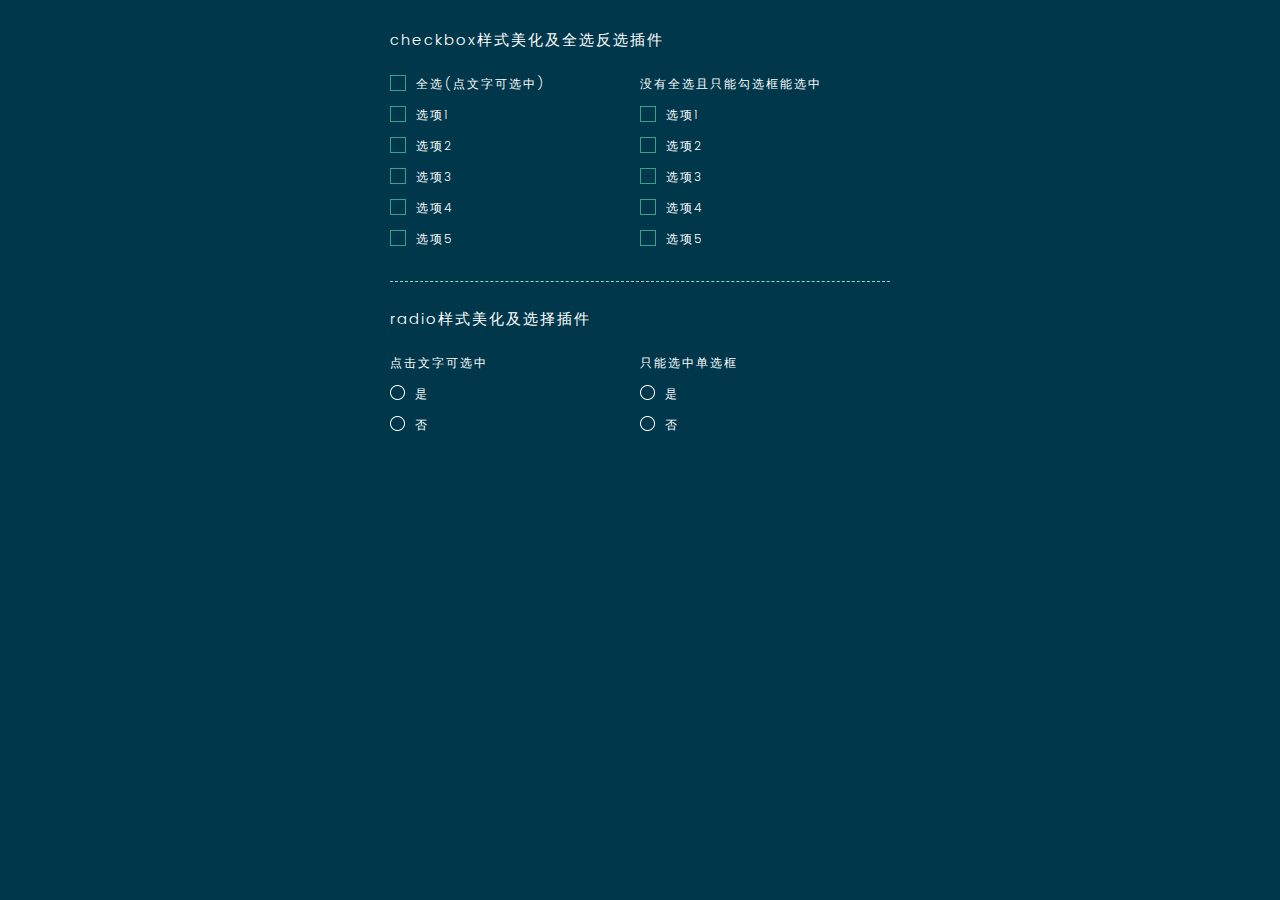
<file: checkbox/index.html>
<!DOCTYPE html PUBLIC "-//W3C//DTD XHTML 1.0 Transitional//EN" "http://www.w3.org/TR/xhtml1/DTD/xhtml1-transitional.dtd">
<!-- saved from url=(0045)http://www.jq22.com/demo/jQueryCheck20160913/ -->
<html xmlns="http://www.w3.org/1999/xhtml"><head><meta http-equiv="Content-Type" content="text/html; charset=UTF-8">

<title>checkbox样式美化及全选反选插件</title>
<link rel="stylesheet" type="text/css" href="css/checkbox.css">

<body>
	<div class="check_box box">
		<h1>checkbox样式美化及全选反选插件</h1>
		<div id="checkbox" style="width:50%;float:left">
			<p><span class="check_span"><input type="checkbox" id="checkAll"></span> 全选(点文字可选中)</p>
			<p><span class="check_span"><input type="checkbox"></span> 选项1</p> 
			<p><span class="check_span"><input type="checkbox"></span> 选项2</p> 
			<p><span class="check_span"><input type="checkbox"></span> 选项3</p> 
			<p><span class="check_span"><input type="checkbox"></span> 选项4</p> 
			<p><span class="check_span"><input type="checkbox"></span> 选项5</p>     
		</div>
		<div id="checkbox1" style="width:50%;float:left">
			<p>没有全选且只能勾选框能选中</p>
			<p><span class="check_span"><input type="checkbox"></span> 选项1</p> 
			<p><span class="check_span"><input type="checkbox"></span> 选项2</p> 
			<p><span class="check_span"><input type="checkbox"></span> 选项3</p> 
			<p><span class="check_span"><input type="checkbox"></span> 选项4</p> 
			<p><span class="check_span"><input type="checkbox"></span> 选项5</p>     
		</div>
	</div>
	<div class="clearfix"></div>
	<div class="radio_box box">
		<h1>radio样式美化及选择插件</h1>
		<div id="radiobox" style="width:50%;float:left">
			<p>点击文字可选中</p>
			<p><span class="radio_span"><input type="radio" name="sex"></span> 是</p>
			<p><span class="radio_span"><input type="radio" name="sex"></span> 否</p>    
		</div>
		<div id="radiobox1" style="width:50%;float:left">
			<p>只能选中单选框</p>
			<p><span class="radio_span"><input type="radio" name="mile"></span> 是</p> 
			<p><span class="radio_span"><input type="radio" name="mile"></span> 否</p>   
		</div>
	</div>
	<script src="js/jquery-1.8.3.min.js"></script> 
	<script src="js/checkbox.min.js"></script>
	<script>
	$(function(){
		//有全选且点文字可以选中
		$("#checkbox").selectCheck();
		//无全选且只能点击勾选框
		$("#checkbox1").selectCheck({
			allId:null,
			parentSelect:null
		});
		//点文字可选中
		$("#radiobox").selectRadio();
		//只能点击单选框
		$("#radiobox1").selectRadio({parentSelect:null});
	});
	</script>
</body>
</html>
</file>
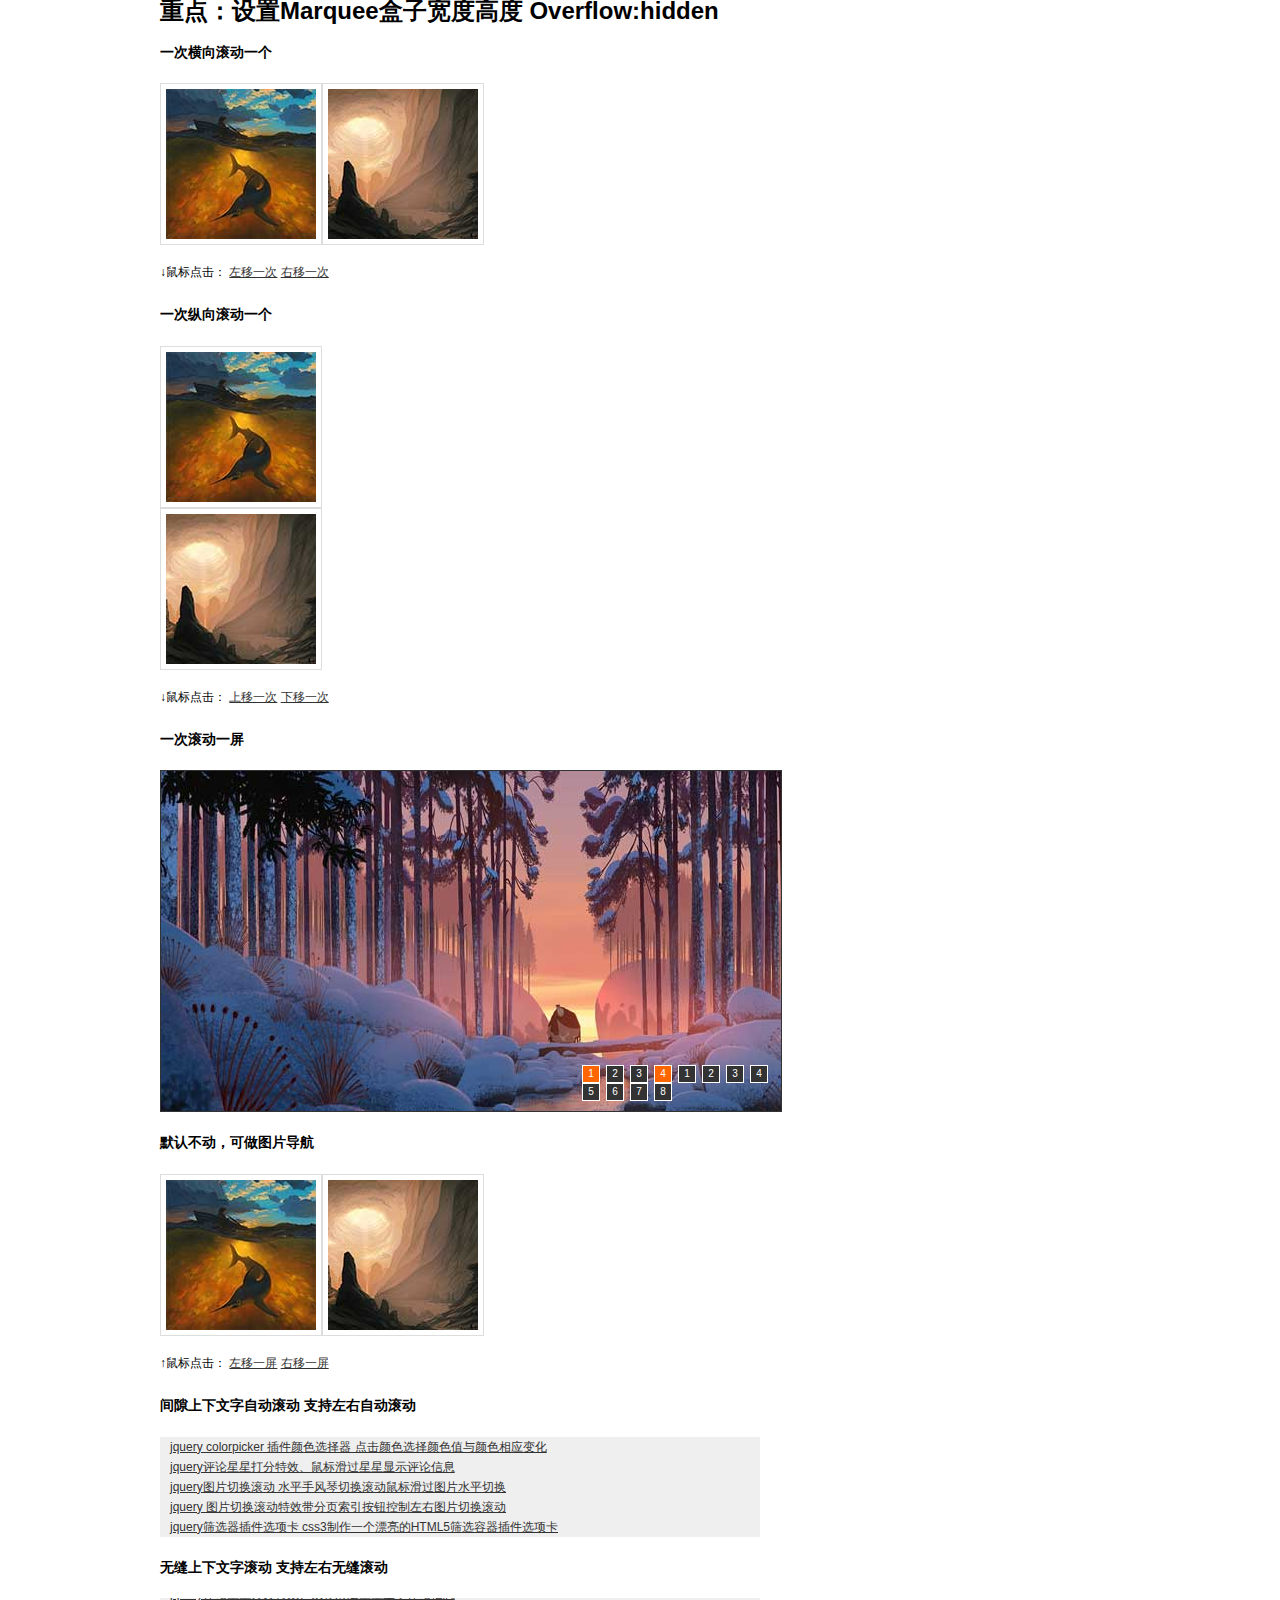
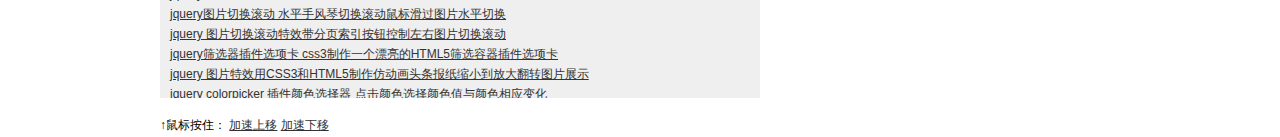
<file: kxbdSuperMarquee/index.html>
<!DOCTYPE html PUBLIC "-//W3C//DTD XHTML 1.0 Transitional//EN" "http://www.w3.org/TR/xhtml1/DTD/xhtml1-transitional.dtd">

<html xmlns="http://www.w3.org/1999/xhtml">

	<head>
		<meta http-equiv="Content-Type" content="text/html; charset=UTF-8">

		<title>jquery 滚动 kxbdSuperMarquee插件支持图片与文字无缝滚动 图片翻滚 banner制作</title>
		<style type="text/css">
			* {
				margin: 0;
				padding: 0;
				list-style-type: none;
			}
			
			body {
				font-size: 12px;
				line-height: 180%;
				font-family: "宋体", Arial, Helvetica, sans-serif;
			}
			
			a, img {
				border: 0;
			}
			
			a {
				color: #333;
			}
			
			a:hover {
				color: #3366cc;
				text-decoration: none;
			}
			
			.demopage {
				width: 960px;
				margin: 0 auto;
			}
			
			.demopage h2 {
				font-size: 14px;
				margin: 20px 0;
			}
			/* #marquee1 */
			
			#marquee1 {
				width: 324px;
				height: 162px;
				overflow: hidden;
			}
			
			#marquee1 ul li {
				float: left;
				width: 150px;
				border: 1px solid #ddd;
				padding: 5px;
			}
			
			#marquee1 ul li img {
				display: block;
			}
			/* #marquee2 */
			
			#marquee2 {
				width: 162px;
				height: 324px;
				overflow: hidden;
			}
			
			#marquee2 ul li {
				float: left;
				border: 1px solid #ddd;
				height: 150px;
				padding: 5px;
			}
			
			#marquee2 ul li img {
				display: block;
			}
			/* #marquee3 */
			
			.marqueebox {
				position: relative;
				width: 620px;
				height: 340px;
				border: 1px solid #333;
			}
			
			#marquee3 {
				width: 620px;
				height: 340px;
				overflow: hidden;
			}
			
			#marquee3 ul li {
				float: left;
			}
			
			#marquee3 ul li img {
				display: block;
			}
			
			#mar3Nav {
				position: absolute;
				right: 10px;
				bottom: 10px;
			}
			
			#mar3Nav li {
				float: left;
				margin: 0 3px;
				width: 16px;
				height: 16px;
				background: #333;
				border: 1px solid #FFF;
				cursor: pointer;
				line-height: 16px;
				font-family: Arial;
				font-size: 10px;
				color: #FFF;
				text-align: center;
			}
			
			#mar3Nav li.navOn {
				background: #FF6600;
			}
			/* marquee4 */
			
			#marquee4 {
				width: 324px;
				height: 162px;
				overflow: hidden;
			}
			
			#marquee4 ul li {
				float: left;
				width: 150px;
				border: 1px solid #ddd;
				padding: 5px;
			}
			
			#marquee4 ul li img {
				display: block;
			}
			/* marquee5 */
			
			#marquee5 {
				width: 600px;
				height: 100px;
				overflow: hidden;
				background: #EFEFEF;
			}
			
			#marquee5 ul li {
				height: 20px;
				padding: 0 10px;
				line-height: 20px;
				overflow: hidden;
			}
			/* marquee6 */
			
			#marquee6 {
				width: 600px;
				height: 100px;
				overflow: hidden;
				background: #EFEFEF;
			}
			
			#marquee6 ul li {
				padding: 0 10px;
				line-height: 20px;
				height: 20px;
				overflow: hidden;
			}
			/* control */
			
			.control {
				height: 24px;
				line-height: 24px;
				overflow: hidden;
				padding: 15px 0 0 0;
			}
			
			.inner > .add {
				display: none;
				position: absolute;
				top: -1000000px;
				visibility: hidden
			}
			
			.fdad, .adsbygoogle {
				display: none;
				position: absolute;
				top: -1000000px;
				visibility: hidden
			}
		</style>

		<script type="text/javascript" src="js/jquery-1.4.2.min.js"></script>
		<script type="text/javascript" src="js/kxbdSuperMarquee.js"></script>
		<script type="text/javascript">
			$(function() {
				//一次横向滚动一个
				$('#marquee1').kxbdSuperMarquee({
					distance: 162,
					time: 3,
					btnGo: {
						left: '#goL',
						right: '#goR'
					},
					direction: 'left'
				});

				//一次纵向滚动一个
				$('#marquee2').kxbdSuperMarquee({
					distance: 162,
					time: 3,
					btnGo: {
						up: '#goU',
						down: '#goD'
					},
					direction: 'down'
				});
				//一次滚动一屏
				$('#marquee3').kxbdSuperMarquee({
					distance: 620,
					time: 4,
					navId: '#mar3Nav',
					direction: 'left'
				});

				//一次滚动一屏，不自动滚动，点击滚动，可作为导航
				$('#marquee4').kxbdSuperMarquee({
					isAuto: false,
					distance: 324,
					btnGo: {
						left: '#goL2',
						right: '#goR2'
					},
					direction: 'left'
				});
				//一次滚动一屏
				$('#marquee5').kxbdSuperMarquee({
					isEqual: false,
					distance: 100,
					time: 4,
					direction: 'up'
				});
				//Marquee
				$('#marquee6').kxbdSuperMarquee({
					isMarquee: true,
					isEqual: false,
					scrollDelay: 20,
					controlBtn: {
						up: '#goUM',
						down: '#goDM'
					},
					direction: 'up'
				});
			});
		</script>
	</head>

	<body>
		
		<div class="demopage">
			<h1>重点：设置Marquee盒子宽度高度 <b>Overflow:hidden</b> </h1>
			<h2>一次横向滚动一个</h2>
			<div id="marquee1">
				<ul style="width: 1296px;">
					<li>
						<a href="#"><img width="150" height="150" src="img/1.jpg"></a>
					</li>
					<li>
						<a href="#"><img width="150" height="150" src="img/2.jpg"></a>
					</li>
					<li>
						<a href="#"><img width="150" height="150" src="img/3.jpg"></a>
					</li>
					<li>
						<a href="#"><img width="150" height="150" src="img/4.jpg"></a>
					</li>
					<li>
						<a href="#"><img width="150" height="150" src="img/1.jpg"></a>
					</li>
					<li>
						<a href="#"><img width="150" height="150" src="img/2.jpg"></a>
					</li>
					<li>
						<a href="#"><img width="150" height="150" src="img/3.jpg"></a>
					</li>
					<li>
						<a href="#"><img width="150" height="150" src="img/4.jpg"></a>
					</li>
				</ul>
			</div>
			<div class="control">↓鼠标点击：
				<a href="javascript:void(0);" id="goL">左移一次</a>
				<a href="javascript:void(0);" id="goR">右移一次</a>
			</div>

			<h2>一次纵向滚动一个</h2>
			<div id="marquee2">
				<ul style="height: 1296px;">
					<li>
						<a href="#"><img width="150" height="150" src="img/1.jpg"></a>
					</li>
					<li>
						<a href="#"><img width="150" height="150" src="img/2.jpg"></a>
					</li>
					<li>
						<a href="#"><img width="150" height="150" src="img/3.jpg"></a>
					</li>
					<li>
						<a href="#"><img width="150" height="150" src="img/4.jpg"></a>
					</li>
					<li>
						<a href="#"><img width="150" height="150" src="img/1.jpg"></a>
					</li>
					<li>
						<a href="#"><img width="150" height="150" src="img/2.jpg"></a>
					</li>
					<li>
						<a href="#"><img width="150" height="150" src="img/3.jpg"></a>
					</li>
					<li>
						<a href="#"><img width="150" height="150" src="img/4.jpg"></a>
					</li>
				</ul>
			</div>
			<div class="control">↓鼠标点击：
				<a href="javascript:void(0);" id="goU">上移一次</a>
				<a href="javascript:void(0);" id="goD">下移一次</a>
			</div>

			<h2>一次滚动一屏</h2>
			<div class="marqueebox">
				<div id="marquee3">
					<ul style="width: 4960px;">

						<li>
							<a href="#"><img width="620" height="340" src="img/5.jpg"></a>
						</li>
						<li>
							<a href="#"><img width="620" height="340" src="img/6.jpg"></a>
						</li>
						<li>
							<a href="#"><img width="620" height="340" src="img/7.jpg"></a>
						</li>
						<li>
							<a href="#"><img width="620" height="340" src="img/8.jpg"></a>
						</li>
						<li>
							<a href="#"><img width="620" height="340" src="img/5.jpg"></a>
						</li>
						<li>
							<a href="#"><img width="620" height="340" src="img/6.jpg"></a>
						</li>
						<li>
							<a href="#"><img width="620" height="340" src="img/7.jpg"></a>
						</li>
						<li>
							<a href="#"><img width="620" height="340" src="img/8.jpg"></a>
						</li>
					</ul>
				</div>
				<div id="mar3Nav">
					<ul>
						<li class="">1</li>
						<li class="">2</li>
						<li class="">3</li>
						<li class="navOn">4</li>
					</ul>
				</div>
			</div>
			<!--marqueebox end-->

			<h2>默认不动，可做图片导航</h2>
			<div id="marquee4">
				<ul style="width: 1296px;">
					<li>
						<a href="#"><img width="150" height="150" class="pic-04" src="img/1.jpg"></a>
					</li>
					<li>
						<a href="#"><img width="150" height="150" class="pic-04" src="img/2.jpg"></a>
					</li>
					<li>
						<a href="#"><img width="150" height="150" class="pic-04" src="img/3.jpg"></a>
					</li>
					<li>
						<a href="#"><img width="150" height="150" class="pic-04" src="img/4.jpg"></a>
					</li>
					<li>
						<a href="#"><img width="150" height="150" class="pic-04" src="img/1.jpg"></a>
					</li>
					<li>
						<a href="#"><img width="150" height="150" class="pic-04" src="img/2.jpg"></a>
					</li>
					<li>
						<a href="#"><img width="150" height="150" class="pic-04" src="img/3.jpg"></a>
					</li>
					<li>
						<a href="#"><img width="150" height="150" class="pic-04" src="img/4.jpg"></a>
					</li>
				</ul>
			</div>
			<div class="control">↑鼠标点击：
				<a href="javascript:void(0);" id="goL2">左移一屏</a>
				<a href="javascript:void(0);" id="goR2">右移一屏</a>
			</div>

			<h2>间隙上下文字自动滚动 支持左右自动滚动</h2>
			<div id="marquee5">
				<ul style="height: 240px;">
					<li>
						<a href="#">jquery colorpicker 插件颜色选择器 点击颜色选择颜色值与颜色相应变化</a>
					</li>
					<li>
						<a href="#">jquery评论星星打分特效、鼠标滑过星星显示评论信息</a>
					</li>
					<li>
						<a href="#">jquery图片切换滚动 水平手风琴切换滚动鼠标滑过图片水平切换</a>
					</li>
					<li>
						<a href="#">jquery 图片切换滚动特效带分页索引按钮控制左右图片切换滚动</a>
					</li>
					<li>
						<a href="#">jquery筛选器插件选项卡 css3制作一个漂亮的HTML5筛选容器插件选项卡</a>
					</li>
					<li>
						<a href="#">jquery 图片特效用CSS3和HTML5制作仿动画头条报纸缩小到放大翻转图片展示</a>
					</li>
					<li>
						<a href="#">jquery colorpicker 插件颜色选择器 点击颜色选择颜色值与颜色相应变化</a>
					</li>
					<li>
						<a href="#">jquery评论星星打分特效、鼠标滑过星星显示评论信息</a>
					</li>
					<li>
						<a href="#">jquery图片切换滚动 水平手风琴切换滚动鼠标滑过图片水平切换</a>
					</li>
					<li>
						<a href="#">jquery 图片切换滚动特效带分页索引按钮控制左右图片切换滚动</a>
					</li>
					<li>
						<a href="#">jquery筛选器插件选项卡 css3制作一个漂亮的HTML5筛选容器插件选项卡</a>
					</li>
					<li>
						<a href="#">jquery 图片特效用CSS3和HTML5制作仿动画头条报纸缩小到放大翻转图片展示</a>
					</li>
				</ul>
			</div>

			<h2>无缝上下文字滚动 支持左右无缝滚动</h2>
			<div id="marquee6">
				<ul style="height: 240px;">
					<li>
						<a href="#">jquery colorpicker 插件颜色选择器 点击颜色选择颜色值与颜色相应变化</a>
					</li>
					<li>
						<a href="#">jquery评论星星打分特效、鼠标滑过星星显示评论信息</a>
					</li>
					<li>
						<a href="#">jquery图片切换滚动 水平手风琴切换滚动鼠标滑过图片水平切换</a>
					</li>
					<li>
						<a href="#">jquery 图片切换滚动特效带分页索引按钮控制左右图片切换滚动</a>
					</li>
					<li>
						<a href="#">jquery筛选器插件选项卡 css3制作一个漂亮的HTML5筛选容器插件选项卡</a>
					</li>
					<li>
						<a href="#">jquery 图片特效用CSS3和HTML5制作仿动画头条报纸缩小到放大翻转图片展示</a>
					</li>
					<li>
						<a href="#">jquery colorpicker 插件颜色选择器 点击颜色选择颜色值与颜色相应变化</a>
					</li>
					<li>
						<a href="#">jquery评论星星打分特效、鼠标滑过星星显示评论信息</a>
					</li>
					<li>
						<a href="#">jquery图片切换滚动 水平手风琴切换滚动鼠标滑过图片水平切换</a>
					</li>
					<li>
						<a href="#">jquery 图片切换滚动特效带分页索引按钮控制左右图片切换滚动</a>
					</li>
					<li>
						<a href="#">jquery筛选器插件选项卡 css3制作一个漂亮的HTML5筛选容器插件选项卡</a>
					</li>
					<li>
						<a href="#">jquery 图片特效用CSS3和HTML5制作仿动画头条报纸缩小到放大翻转图片展示</a>
					</li>
				</ul>
			</div>
			<div class="control">↑鼠标按住：
				<a href="javascript:void(0);" id="goUM">加速上移</a>
				<a href="javascript:void(0);" id="goDM">加速下移</a>
			</div>

		</div>
		<!--demopage end-->

	</body>

</html>
</file>
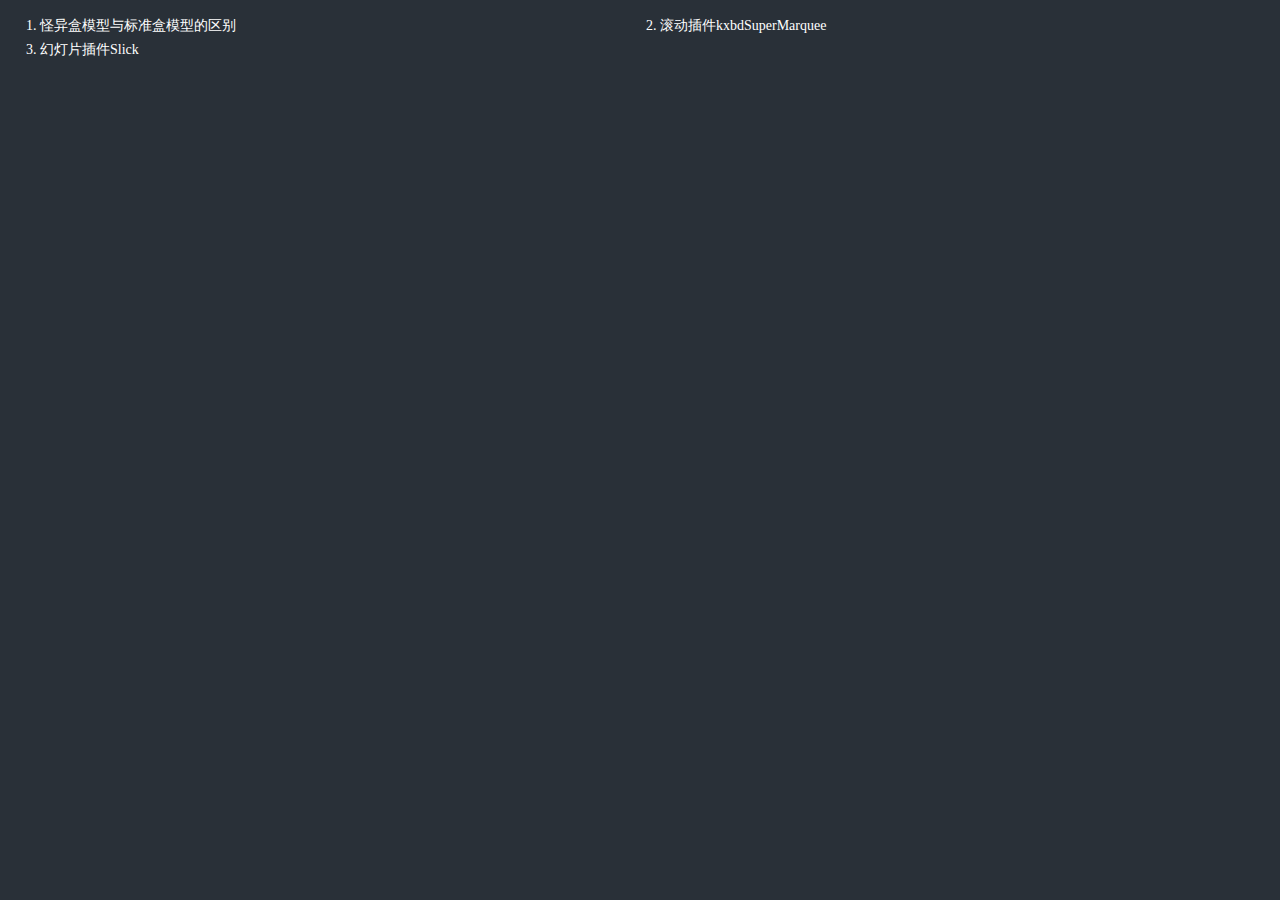
<file: catalog.html>
<!DOCTYPE html>
<html lang="en">
<head>
	<meta charset="UTF-8">
	<title>目录</title>
	<style>
		html{font-size: 14px;background-color: #293038;color: #fff;}
		body,a{padding: 0;margin: 0;}
		a{
			text-decoration: none;
			color: #fff;
		}
		li{
			width: 50%;
		    float: left;
		    line-height: 24px;
		}
	</style>
</head>
<body>
	<ol>
		<li><a href="/HtmlDemo/boxsizing.html">怪异盒模型与标准盒模型的区别</a></li>
		<li><a href="/kxbdSuperMarquee/index.html">滚动插件kxbdSuperMarquee</a></li>
		<li><a href="/Slick/index.html">幻灯片插件Slick</a></li>
	</ol>
</body>
</html>
</file>
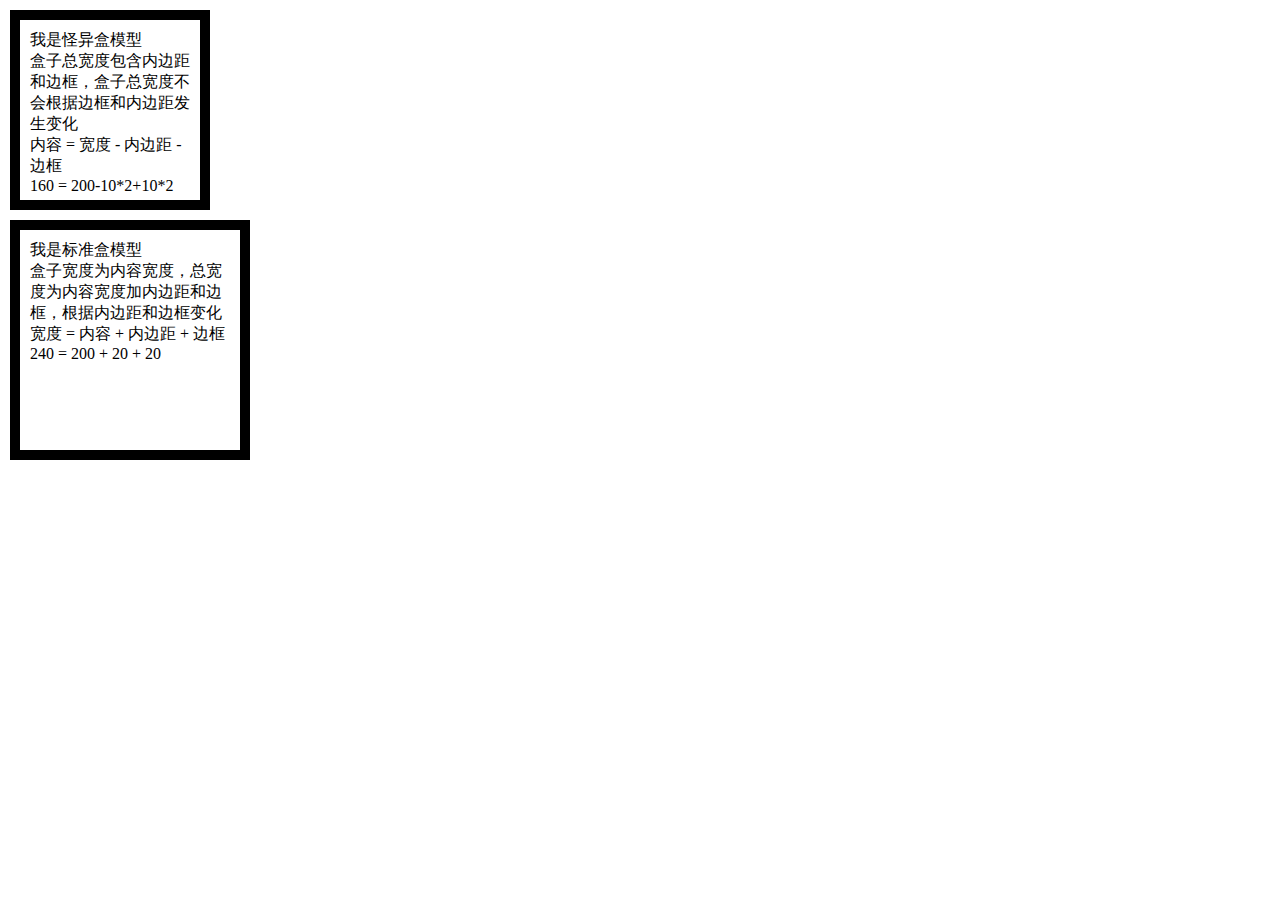
<file: HtmlDemo/boxsizing.html>
<!DOCTYPE html>
<html lang="en">
<head>
	<meta charset="UTF-8">
	<title>怪异盒模型与标准盒模型的区别</title>
	<style type="text/css">
		html,body,div,p{padding: 0;margin: 0;}
		.borderBox
		{
			-webkit-box-sizing: border-box;
			-moz-box-sizing: border-box;
			box-sizing: border-box;
		}

		div
		{
			width: 200px;
			height: 200px;
			padding: 10px;
			border: 10px solid #000;
			margin: 10px;
		}
	</style>	
</head>
<body>
	<div class="borderBox">
		<p>我是怪异盒模型</p>
		<p>盒子总宽度包含内边距和边框，盒子总宽度不会根据边框和内边距发生变化</p>
		<p>内容 = 宽度 - 内边距 - 边框  </p>
		<p>160 = 200-10*2+10*2</p>
	</div>
	<div>
		<p>我是标准盒模型</p>
		<p>盒子宽度为内容宽度，总宽度为内容宽度加内边距和边框，根据内边距和边框变化</p>
		<p>宽度 = 内容 + 内边距 + 边框</p>
		<p>240 = 200 + 20 + 20</p>
	</div>
</body>
</html>
</file>
<file: checkbox/css/checkbox.css>
@charset "utf-8";
@font-face{font-family:poppin;src:url(poppin.eot);src:url(poppin.eot?#iefix) format("embedded-opentype"),url(poppin.ttf) format("truetype")};
*{margin:0;padding:0;}
body{ padding: 10px; background-color: #00374B; color: #fff; font-family: poppin,'PingFang SC',Tahoma,Arial,\5FAE\8F6F\96C5\9ED1,sans-serif; letter-spacing: 2px; font-size: 12px; box-sizing: border-box; }
h1{font-size:15px; font-weight:normal}
.box{max-width:500px; margin:0 auto;}
.clearfix{clear:both;}
/*check*/
input[type="checkbox"],input[type="radio"]{margin:0;opacity:0;filter: alpha(opacity=0);}
input:focus{ outline:none}
#checkbox p{cursor:pointer;}
.check_span,.radio_span{ display:inline-block; float:left; border:1px solid #35a48e;width:14px;height:14px; text-align:center;margin-right:10px;}
.check_span:hover,.radio_span:hover{ border-color:#fff;}
.check_span--checked,.radio_span--checked{border-color: #fff;background: url(icon_sprites.png);}
.radio_span{width:15px;height:15px;border:0;background:url(icon_sprites.png) -14px 0;}
.radio_span--checked{ background-position:-29px 0;border:0;}
.radio_box{border-top:1px dashed #84decc; margin-top:20px;padding-top:15px;}
</file>
